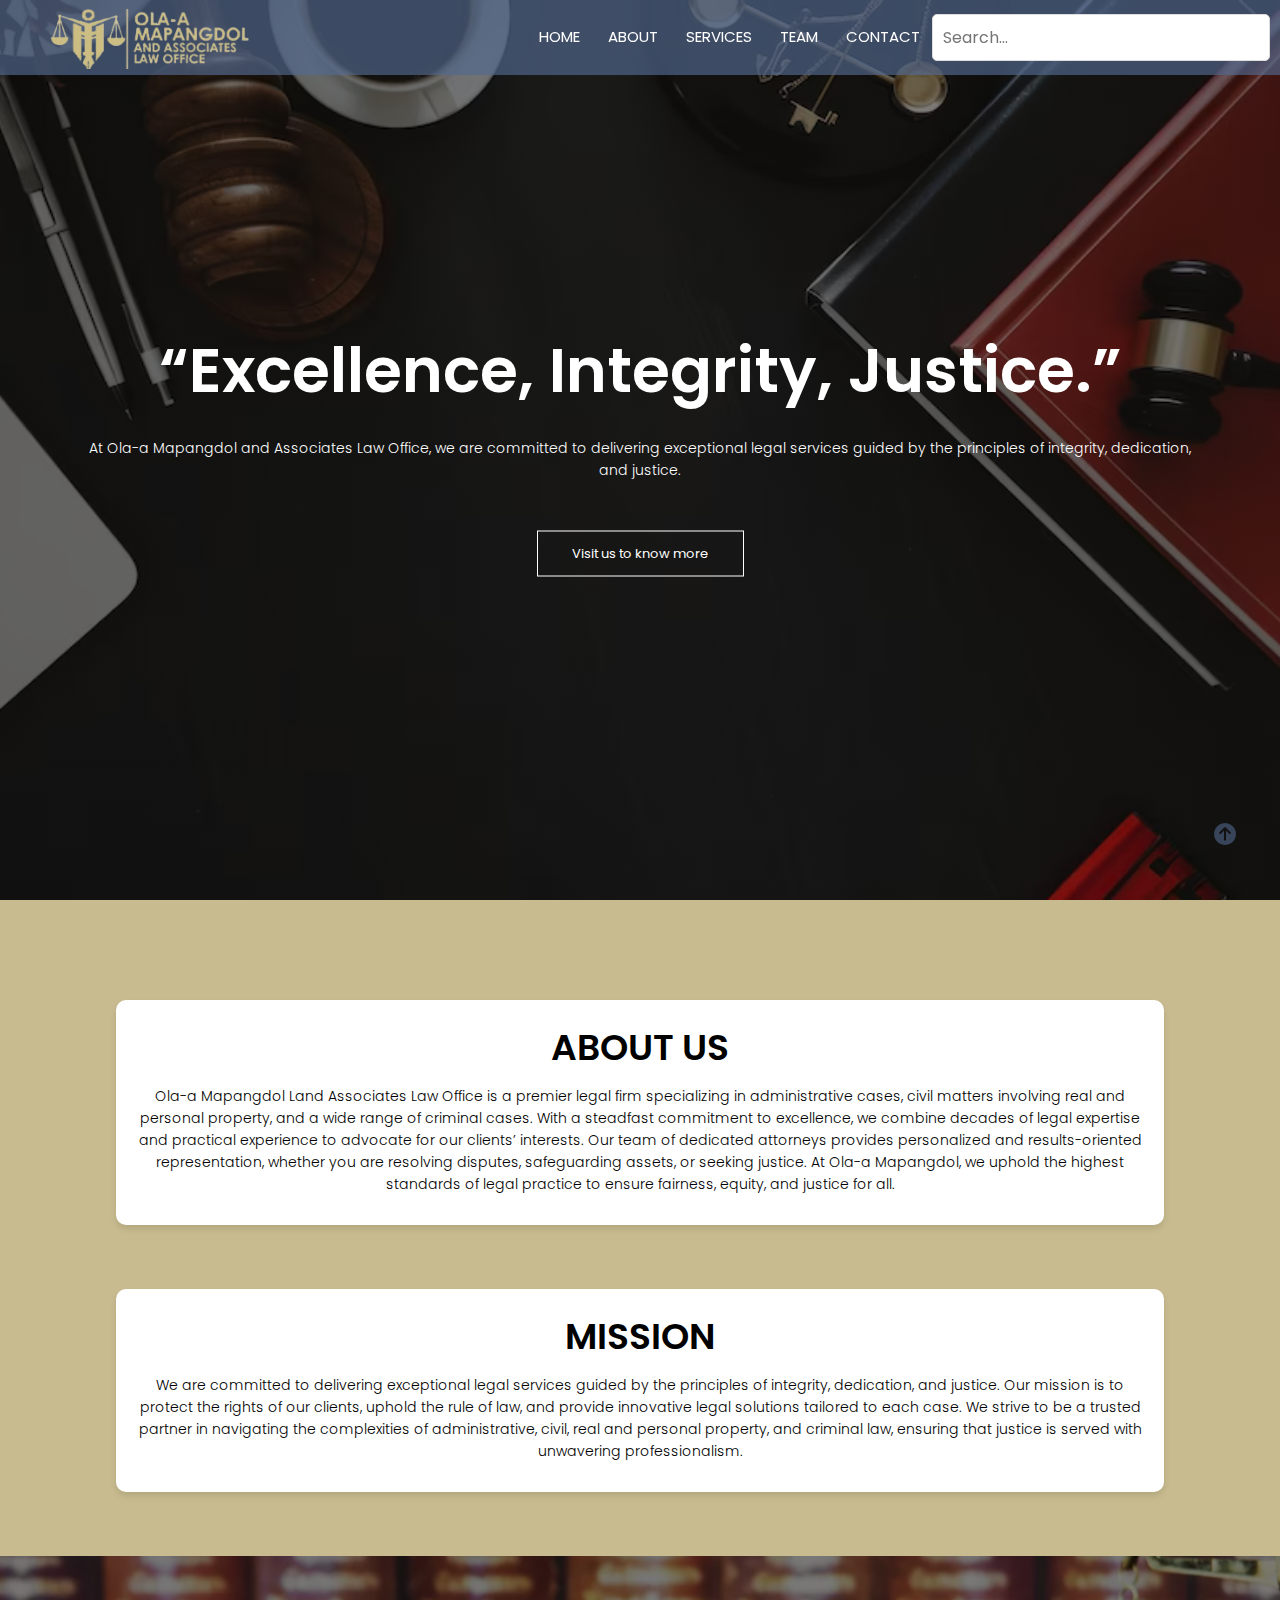
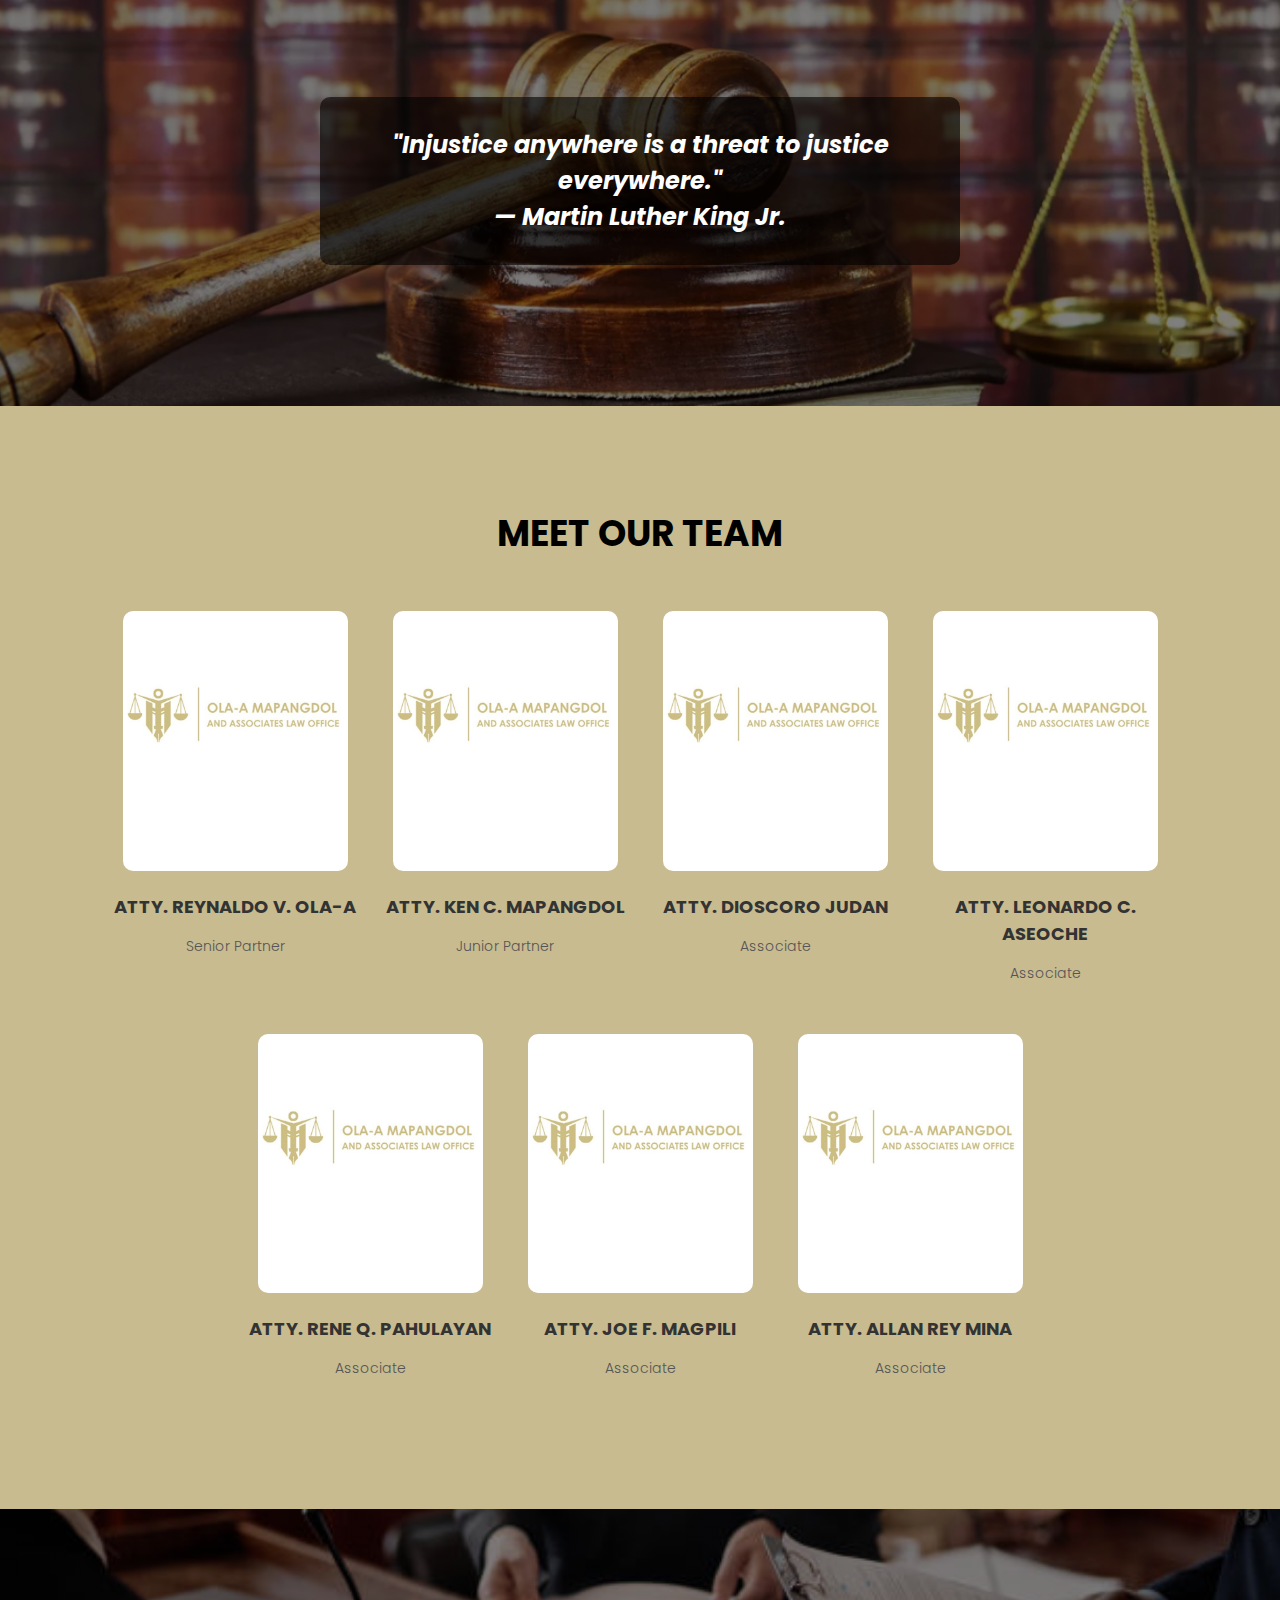
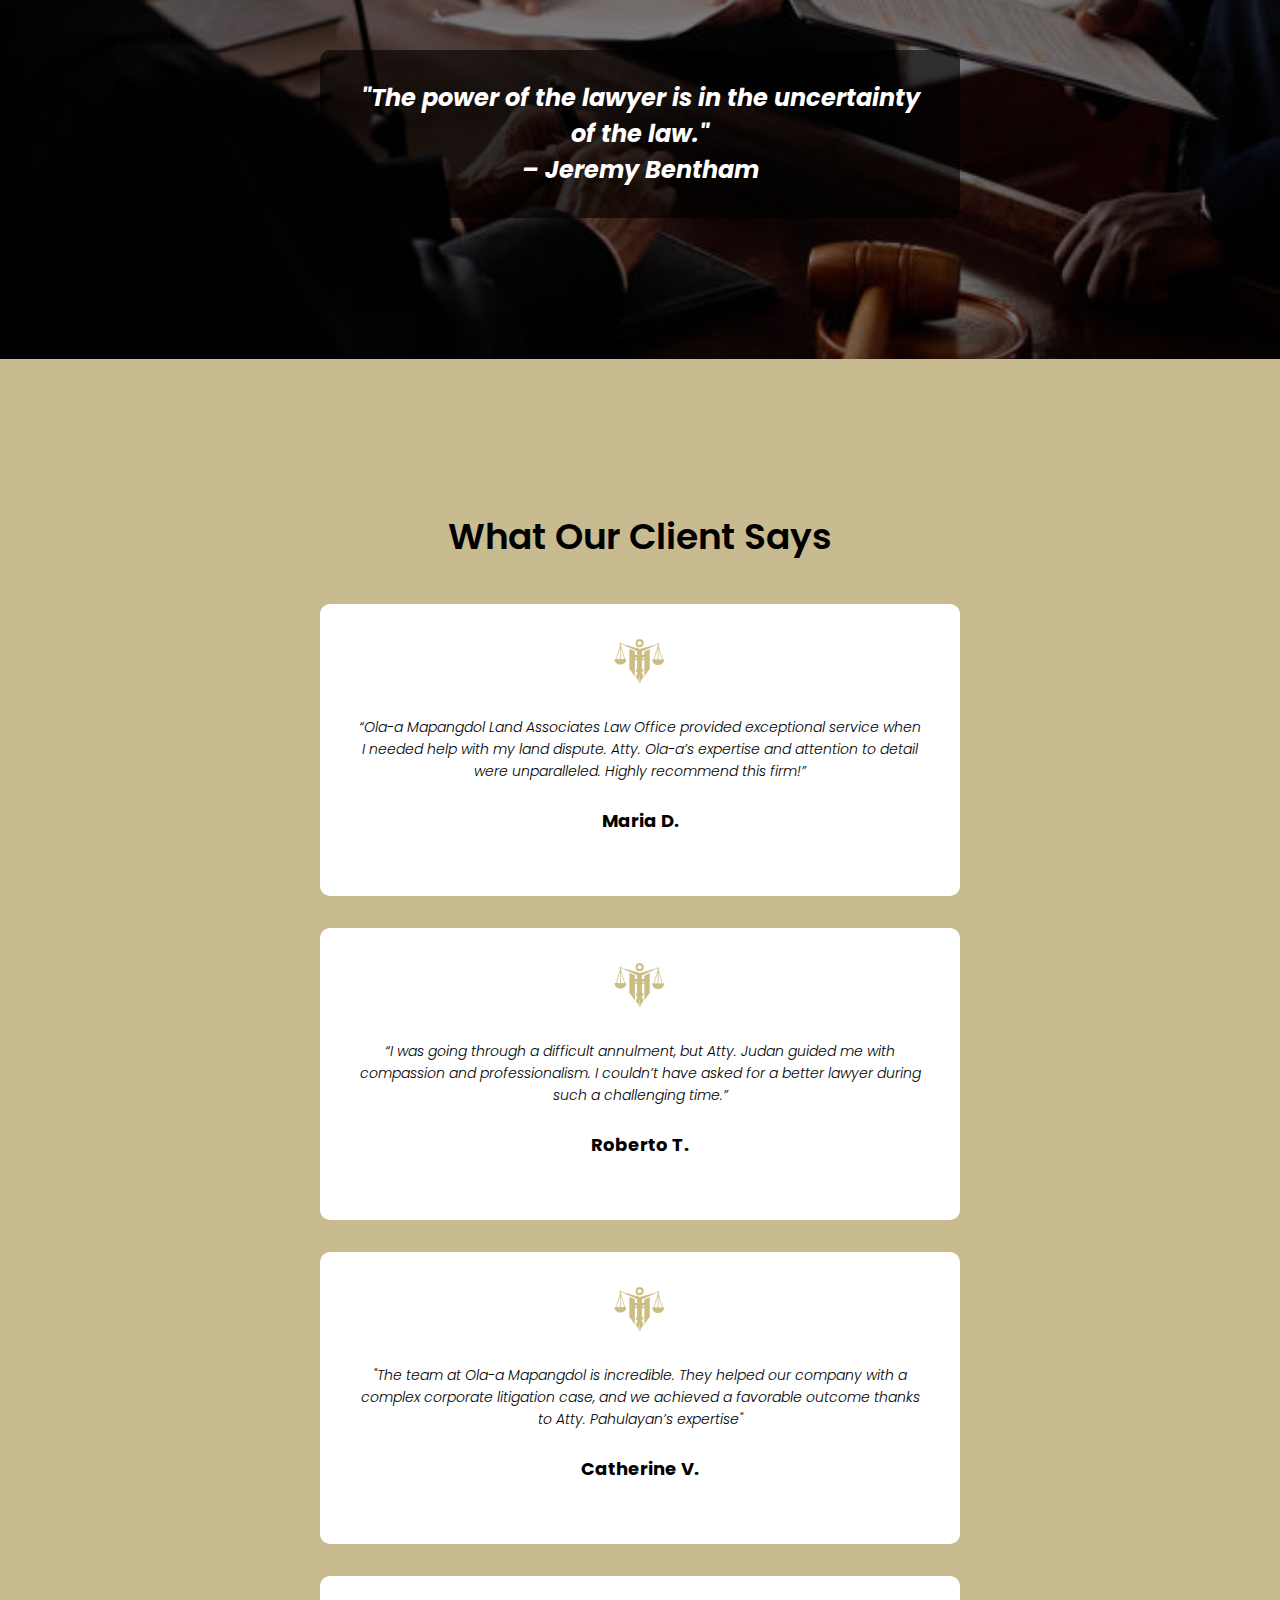
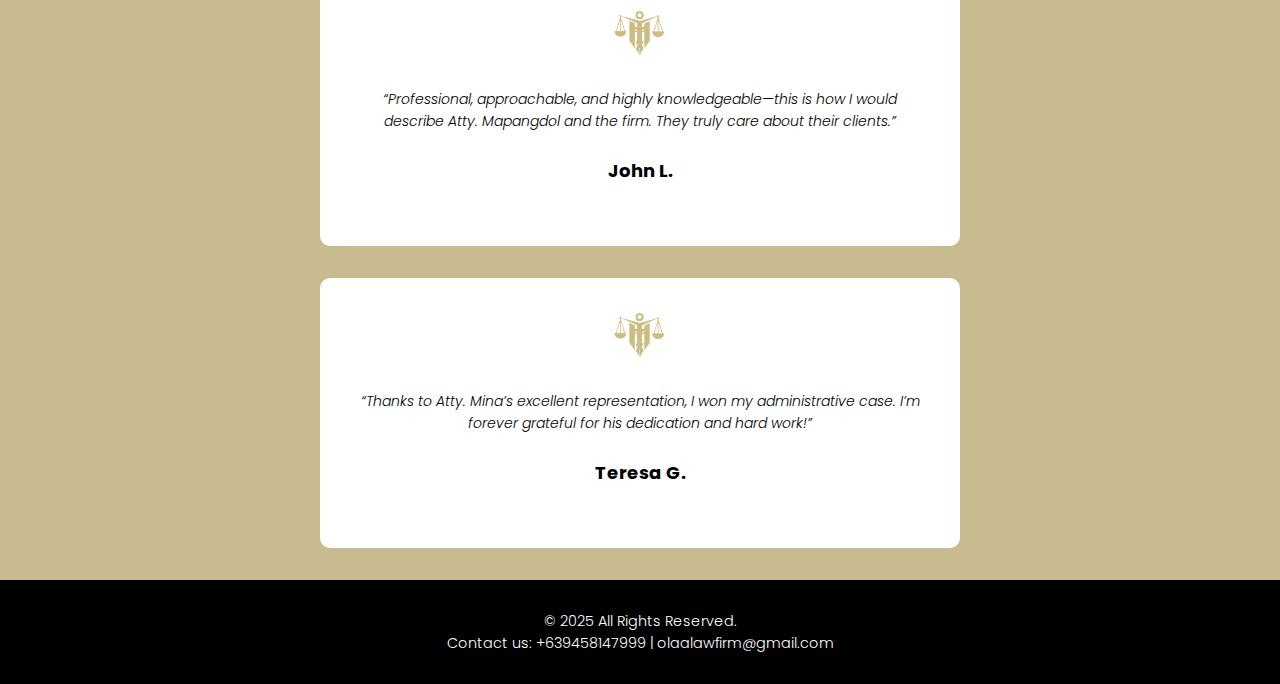
<file: index.html>
<!DOCTYPE html>
<html lang="en">
<head>
    <meta charset="UTF-8">
    <meta name="viewport" content="width=device-width, initial-scale=1.0">
    <title>Ola-a Law Office</title>
    <link rel="stylesheet" href="style.css">
    <link rel="icon" href="ola.ico" type="image/x-icon">
    <link rel="preconnect" href="https://fonts.googleapis.com">
<link rel="preconnect" href="https://fonts.gstatic.com" crossorigin>
<link href="https://fonts.googleapis.com/css2?family=Poppins:wght@200;300;400;600;700&display=swap" rel="stylesheet">
<link href="https://cdn.jsdelivr.net/npm/@fortawesome/fontawesome-free@6.6.0/css/all.min.css" rel="stylesheet">

</head>
<body>
    <section class="header" id="#">
        <img src="background-home.png" alt="Background" class="background-img">
        <nav id="navbar" class="full">
            
            <a href="index.html"><img src="ola-a_nobg.png"></a>
           <div class="nav-links" id="navLinks">
            <i class="fa fa-times" onclick="hideMenu()"></i>
            <ul>
                <li><a href="#">HOME</a></li>
                <li><a href="#about">ABOUT</a></li>
                <li><a href="services.html">SERVICES</a></li>
                <li><a href="#team">TEAM</a></li>
                <li><a href="#contact">CONTACT</a></li>
            </ul>
           </div>
           <div class="search">
            <form>
                <input type="text" placeholder="Search...">
            </form>
            </div>
           <i class="fa fa-bars" onclick="showMenu()"></i>
        </nav>
        <div class="text-box">
            <h1>“Excellence, Integrity, Justice.”</h1>
            <p>At Ola-a Mapangdol and Associates Law Office, we are committed to delivering exceptional legal services guided by the principles of integrity, dedication, and justice.</p>
            <a href="#about" class="hero-btn">Visit us to know more</a>
        </div>
    </section>

    <section class="about" id="about">
        <h1>ABOUT US</h1>
        <div class="about-col">
            <p>Ola-a Mapangdol Land Associates Law Office is a premier legal firm specializing in administrative cases, civil matters involving real and personal property, and a wide range of criminal cases. With a steadfast commitment to excellence, we combine decades of legal expertise and practical experience to advocate for our clients’ interests. Our team of dedicated attorneys provides personalized and results-oriented representation, whether you are resolving disputes, safeguarding assets, or seeking justice. At Ola-a Mapangdol, we uphold the highest standards of legal practice to ensure fairness, equity, and justice for all.</p>
        </div>
    </section>

    <section class="mission">
            <h1>MISSION</h1>
            <div class="mission-col">
                <p>We are committed to delivering exceptional legal services guided by the principles of integrity, dedication, and justice. Our mission is to protect the rights of our clients, uphold the rule of law, and provide innovative legal solutions tailored to each case. We strive to be a trusted partner in navigating the complexities of administrative, civil, real and personal property, and criminal law, ensuring that justice is served with unwavering professionalism.</p>
            </div>
        </section>

        <section class="background2">
            <img src="background2.png" alt="Background2" class="background-img2">
            <div class="quote-container">
                <p class="quote-text">"Injustice anywhere is a threat to justice everywhere." 
                    <br>— Martin Luther King Jr.
                </p>
            </div>
        </section>
        
        
        <section class="team" id="team">
            <h1>MEET OUR TEAM</h1>
            <div class="row">
                <!-- Attorney 1 -->
                <div class="team-col">
                    <div class="img-container">
                        <img src="ID.jpg" alt="Attorney 1">
                        <div class="overlay">
                            <p>With decades of legal experience, Atty. Ola-a is a distinguished expert in Land, Titles, and Deeds, Criminal Law, Civil Law, and Administrative Law. As the Senior Partner of the firm, he leads with an unwavering commitment to justice and excellence, providing clients with strategic and effective legal solutions.
                            </p>
                        </div>
                    </div>
                    <h3>ATTY. REYNALDO V. OLA-A</h3>
                    <p class="title">Senior Partner</p>
                </div>
        
                <!-- Attorney 2 -->
                <div class="team-col">
                    <div class="img-container">
                        <img src="ID.jpg" alt="Attorney 2">
                        <div class="overlay">
                            <p>Atty. Mapangdol specializes in Administrative Cases, Civil Litigation, and Criminal Law. Known for his meticulous approach and dedication, he offers clients comprehensive legal representation in resolving complex disputes and protecting their rights.
                            </p>
                        </div>
                    </div>
                    <h3>ATTY. KEN C. MAPANGDOL</h3>
                    <p class="title">Junior Partner</p>
                </div>
        
                <!-- Attorney 3 -->
                <div class="team-col">
                    <div class="img-container">
                        <img src="ID.jpg" alt="Attorney 3">
                        <div class="overlay">
                            <p>Atty. Judan is a trusted legal expert in matters involving the Family Code, particularly Annulments and Nullification of Marriage, as well as Criminal Law. His compassionate yet firm approach ensures sensitive family matters are handled with professionalism.
                            </p>
                        </div>
                    </div>
                    <h3>ATTY. DIOSCORO JUDAN</h3>
                    <p class="title">Associate</p>
                </div>
        
                <!-- Attorney 4 -->
                <div class="team-col">
                    <div class="img-container">
                        <img src="ID.jpg" alt="Attorney 4">
                        <div class="overlay">
                            <p>Specializing in Land and Property Law and Criminal Cases, Atty. Aseoche brings extensive knowledge and a results-driven mindset to cases involving real estate and criminal litigation.
                            </p>
                        </div>
                    </div>
                    <h3>ATTY. LEONARDO C. ASEOCHE</h3>
                    <p class="title">Associate</p>
                </div>
        
                <!-- Attorney 5 -->
                <div class="team-col">
                    <div class="img-container">
                        <img src="ID.jpg" alt="Attorney 5">
                        <div class="overlay">
                            <p>An authority on Land Titles and Deeds, Civil Cases, and Corporate Litigation, Atty. Pahulayan provides clients with strategic legal solutions in both individual and corporate settings.
                            </p>
                        </div>
                    </div>
                    <h3>ATTY. RENE Q. PAHULAYAN</h3>
                    <p class="title">Associate</p>
                </div>
        
                <!-- Attorney 6 -->
                <div class="team-col">
                    <div class="img-container">
                        <img src="ID.jpg" alt="Attorney 6">
                        <div class="overlay">
                            <p>Atty. Magpili is adept in Corporate Law, Criminal Cases, Civil Matters, and issues under the Family Code. His versatility and comprehensive legal insights enable him to navigate various legal landscapes effectively.
                            </p>
                        </div>
                    </div>
                    <h3>ATTY. JOE F. MAGPILI</h3>
                    <p class="title">Associate</p>
                </div>
        
                <!-- Attorney 7 -->
                <div class="team-col">
                    <div class="img-container">
                        <img src="ID.jpg" alt="Attorney 7">
                        <div class="overlay">
                            <p>A highly skilled Administrative and Civil Litigator, Atty. Mina focuses on resolving disputes with precision and dedication, ensuring his clients’ rights are upheld in every case.
                            </p>
                        </div>
                    </div>
                    <h3>ATTY. ALLAN REY MINA</h3>
                    <p class="title">Associate</p>
                </div>
            </div>
        </section>
        
        <section class="background3">
            <img src="background3.jpg" alt="Background3" class="background-img3">
            <div class="quote-container">
                <p class="quote-text">"The power of the lawyer is in the uncertainty of the law." 
                    <br>– Jeremy Bentham
                </p>
            </div>
        </section>
        
        

    <section class="testimonials">
            <h1>What Our Client Says</h1>
            <div class="testimonial-col">
                <img src="logoo.jpg">
                <p>“Ola-a Mapangdol Land Associates Law Office provided exceptional service when I needed help with my land dispute. Atty. Ola-a’s expertise and attention to detail were unparalleled. Highly recommend this firm!”</p>
                <h3 class="test">Maria D.</h3>
</p>
            </div>
            <div class="testimonial-col">
                <img src="logoo.jpg">
                <p>“I was going through a difficult annulment, but Atty. Judan guided me with compassion and professionalism. I couldn’t have asked for a better lawyer during such a challenging time.”
                </p>
                <h3 class="test">Roberto T.</h3>
</p>
            </div>
            <div class="testimonial-col">
                <img src="logoo.jpg">
                <p>"The team at Ola-a Mapangdol is incredible. They helped our company with a complex corporate litigation case, and we achieved a favorable outcome thanks to Atty. Pahulayan’s expertise"</p>
                <h3 class="test">Catherine V.</h3>
</p>
            </div>
            <div class="testimonial-col">
                <img src="logoo.jpg">
                <p>“Professional, approachable, and highly knowledgeable—this is how I would describe Atty. Mapangdol and the firm. They truly care about their clients.”</p>
                <h3 class="test">John L.</h3>
</p>
            </div>
            <div class="testimonial-col">
                <img src="logoo.jpg">
                <p>“Thanks to Atty. Mina’s excellent representation, I won my administrative case. I’m forever grateful for his dedication and hard work!”
                </p>
                <h3 class="test">Teresa G.</h3>
</p>
            </div>
    </section>

    <a class="gotopbtn" href="#"><i class="fa fa-arrow-circle-up"></i></a>

    <section class="footer" id="contact">
        <p class="pfooter">&copy; 2025 All Rights Reserved.
        <br>Contact us: +639458147999
        | olaalawfirm@gmail.com</p>
    </section>

    <script>
    // Show and hide menu functionality
    var navLinks = document.getElementById("navLinks");
    function showMenu() {
        navLinks.style.right = "0";
    }
    function hideMenu() {
        navLinks.style.right = "-200px";
    }

    // Search functionality
    document.addEventListener('DOMContentLoaded', function () {
        const searchInput = document.querySelector('.search input');

        searchInput.addEventListener('keydown', function (event) {
            if (event.key === 'Enter') {
                const searchTerm = searchInput.value.trim().toLowerCase();
                if (!searchTerm) return;

                // Clear previous highlights
                document.querySelectorAll('.highlight').forEach((element) => {
                    element.replaceWith(...element.childNodes);
                });

                // Find all text nodes in content areas
                const elements = Array.from(document.querySelectorAll('body *')).filter(
                    (element) =>
                        element.childNodes.length === 1 && 
                        element.nodeType === Node.ELEMENT_NODE &&
                        element.children.length === 0 &&
                        element.textContent.trim() !== ''
                );

                let firstMatch = null;

                elements.forEach((element) => {
                    const text = element.textContent.toLowerCase();
                    if (text.includes(searchTerm)) {
                        // Highlight matched text
                        const regex = new RegExp(`(${searchTerm})`, 'gi');
                        element.innerHTML = element.textContent.replace(regex, `<span class="highlight">$1</span>`);
                        if (!firstMatch) firstMatch = element;
                    }
                });

                // Scroll to the first match
                if (firstMatch) {
                    firstMatch.scrollIntoView({ behavior: 'smooth', block: 'center' });
                } else {
                    alert('No matches found.');
                }
            }
        });

        // Clear highlights on input change
        searchInput.addEventListener('input', function () {
            document.querySelectorAll('.highlight').forEach((element) => {
                element.replaceWith(...element.childNodes);
            });
        });
    });
  
  
</script>


</body>
</html>
</file>
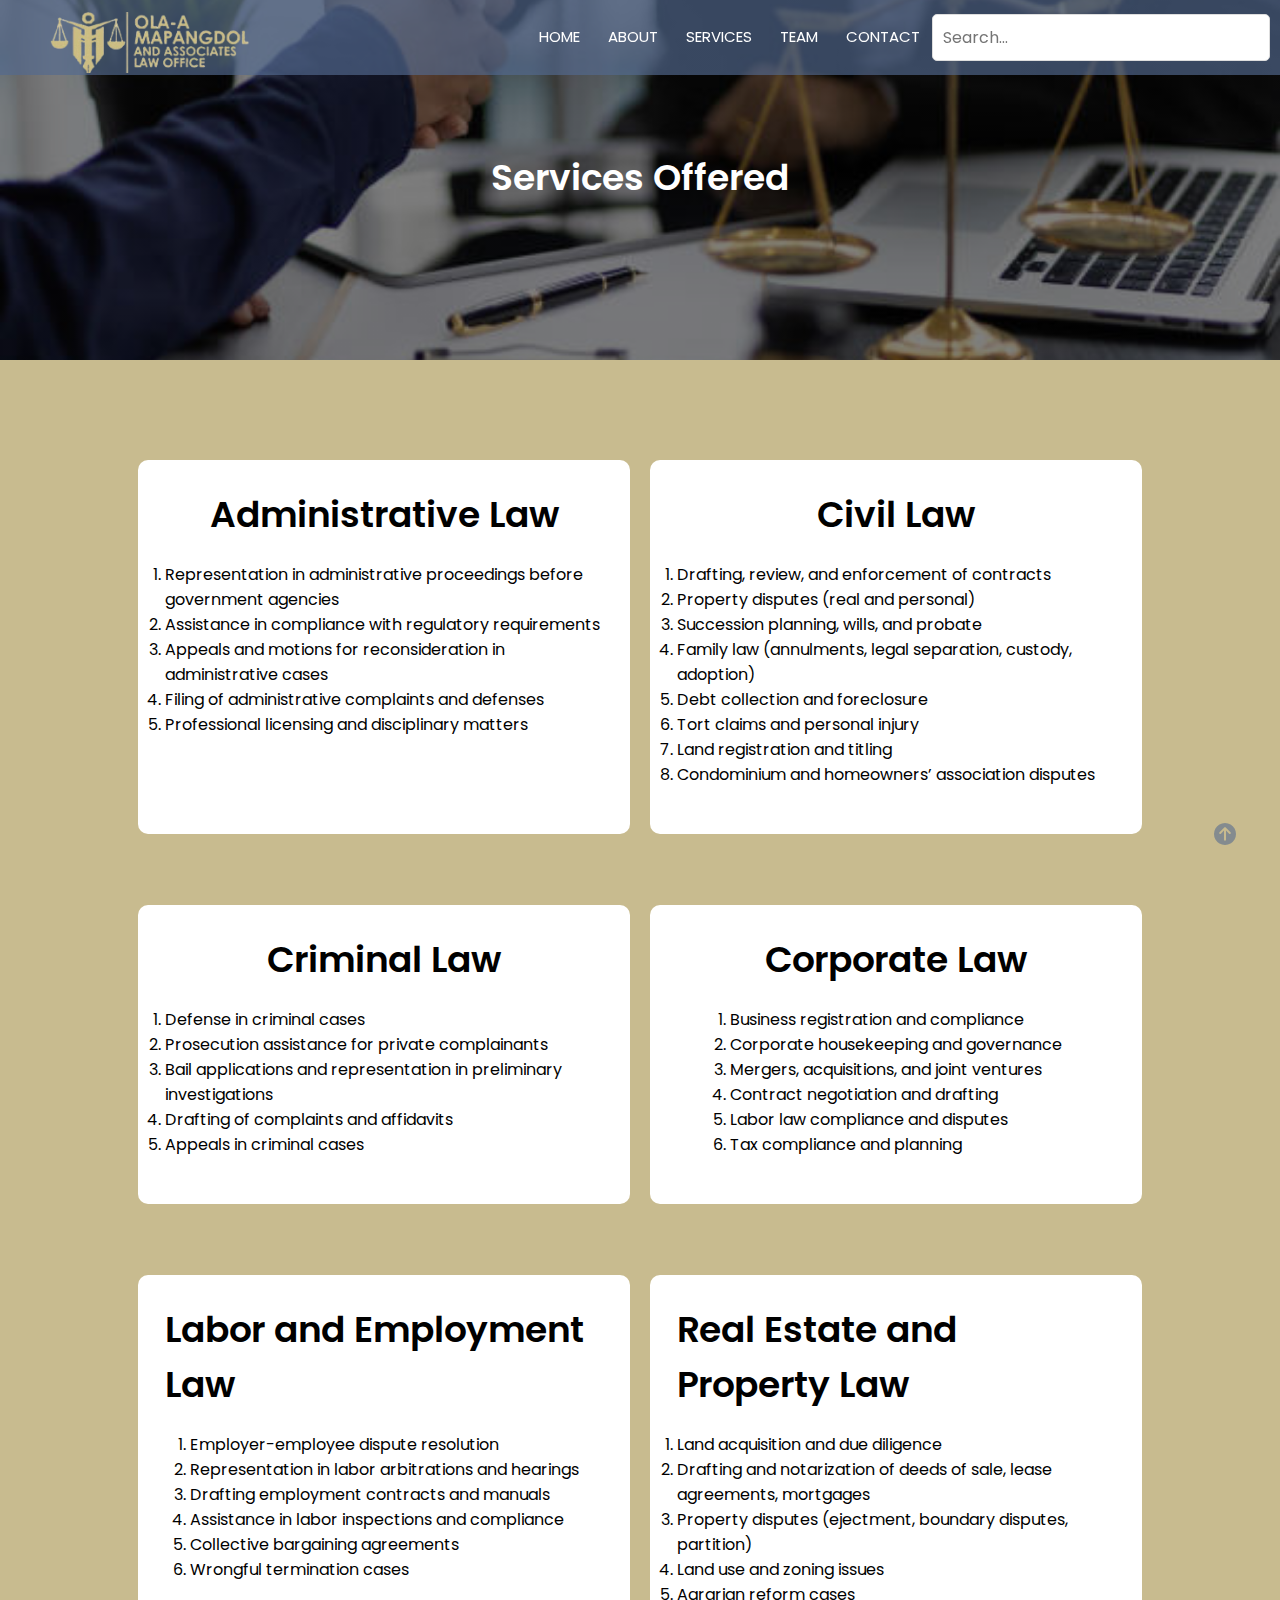
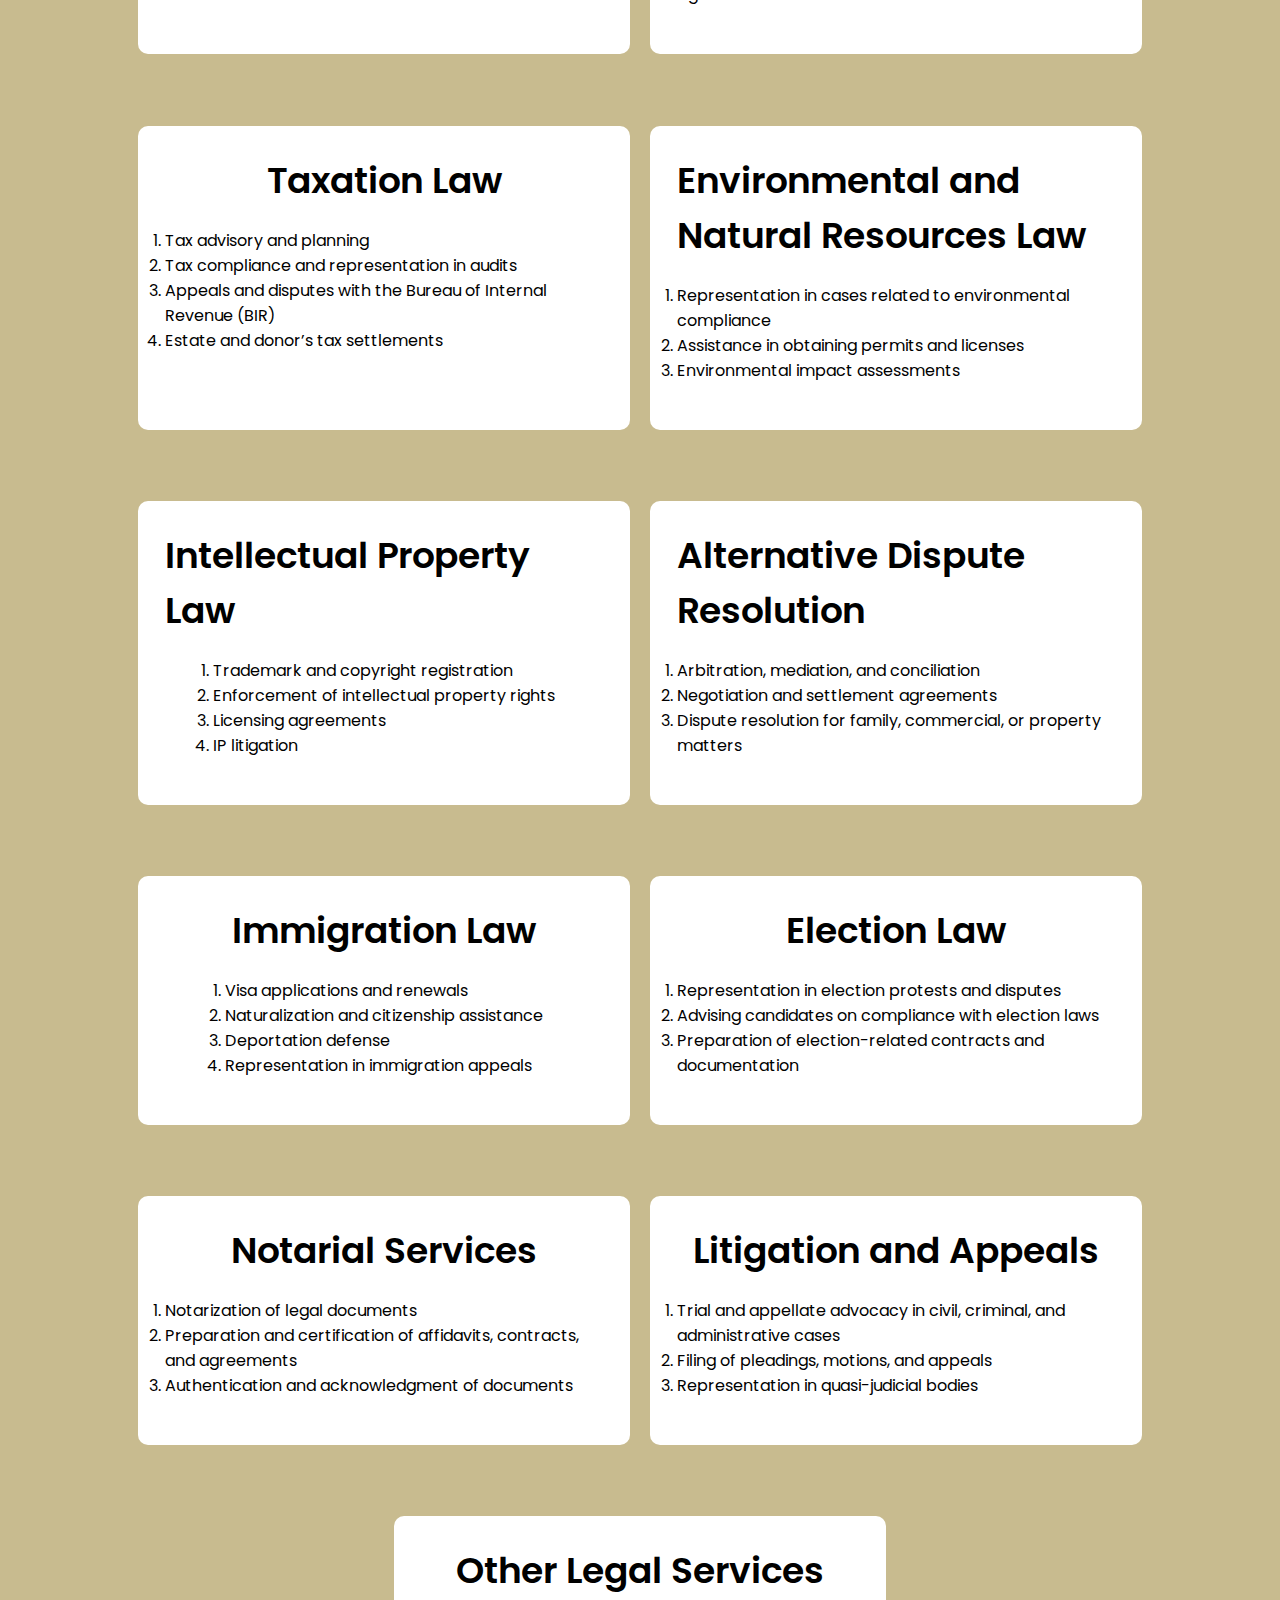
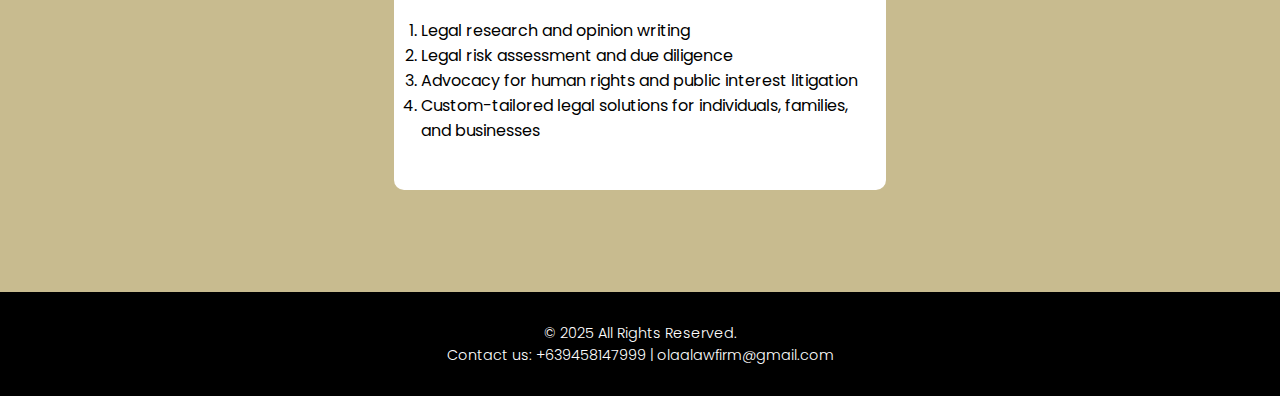
<file: services.html>
<!DOCTYPE html>
<html lang="en">
<head>
    <meta charset="UTF-8">
    <meta name="viewport" content="width=device-width, initial-scale=1.0">
    <title>Ola-a Law Firm - Services</title>
    <link rel="stylesheet" href="style.css"> 
    <link rel="icon" href="ola.ico" type="image/x-icon">
    <link rel="preconnect" href="https://fonts.googleapis.com">
<link rel="preconnect" href="https://fonts.gstatic.com" crossorigin>
<link href="https://fonts.googleapis.com/css2?family=Poppins:wght@200;300;400;600;700&display=swap" rel="stylesheet">
<link href="https://cdn.jsdelivr.net/npm/@fortawesome/fontawesome-free@6.6.0/css/all.min.css" rel="stylesheet">
</head>
<body>
    <!-- Navigation Bar -->
    <section class="sub-header" id="#">
        <img src="background4.jpg" alt="Background" class="background-img4">
        <nav id="navbar" class="full">
            <a href="index.html"></a><img src="ola-a_nobg.png"></a>
           <div class="nav-links" id="navLinks">
            <i class="fa fa-times" onclick="hideMenu()"></i>
            <ul>
                <li><a href="index.html#">HOME</a></li>
                <li><a href="index.html#about">ABOUT</a></li>
                <li><a href="services.html">SERVICES</a></li>
                <li><a href="index.html#team">TEAM</a></li>
                <li><a href="index.html#contact">CONTACT</a></li>
            </ul>
           </div>
           <div class="search">
            <form>
                <input type="text" placeholder="Search...">
            </form>
            </div>
           <i class="fa fa-bars" onclick="showMenu()"></i>
        </nav>
        <h1>Services Offered</h1>
    </section>

    <section class="services">
       <div class="row">
        <div class="services-col">
            <h1>Administrative Law</h1>
            <p>
                <ol>
                    <li>Representation in administrative proceedings before government agencies</li>
                    <li> Assistance in compliance with regulatory requirements</li>
                    <li> Appeals and motions for reconsideration in administrative cases</li>
                    <li> Filing of administrative complaints and defenses</li>
                    <li>Professional licensing and disciplinary matters</li>
                    
                </ol>
            </p>
        </div>
        <div class="services-col">
            <h1>Civil Law</h1>
            <p>
                <ol>
                    <li>Drafting, review, and enforcement of contracts</li>
                    <li>Property disputes (real and personal)</li>
                    <li>Succession planning, wills, and probate</li>
                    <li>Family law (annulments, legal separation, custody, adoption)</li>
                    <li>Debt collection and foreclosure</li>
                    <li>Tort claims and personal injury</li>
                    <li>Land registration and titling</li>
                    <li>Condominium and homeowners’ association disputes</li>
                    
                </ol>
            </p>
        </div>
        <div class="services-col">
            <h1>Criminal Law</h1>
            <p>
                <ol>
                    <li>Defense in criminal cases</li>
                    <li>Prosecution assistance for private complainants</li>
                    <li>Bail applications and representation in preliminary investigations</li>
                    <li>Drafting of complaints and affidavits</li>
                    <li>Appeals in criminal cases</li>
                </ol>
            </p>
        </div>
        <div class="services-col">
            <h1>Corporate Law</h1>
            <p>
                <ol>
                    <li>Business registration and compliance</li>
                    <li>Corporate housekeeping and governance</li>
                    <li>Mergers, acquisitions, and joint ventures</li>
                    <li>Contract negotiation and drafting</li>
                    <li>Labor law compliance and disputes</li>
                    <li>Tax compliance and planning</li>
                    
                </ol>
            </p>
        </div>
        <div class="services-col">
            <h1>Labor and Employment Law</h1>
            <p>
                <ol>
                    <li>Employer-employee dispute resolution</li>
                    <li>Representation in labor arbitrations and hearings</li>
                    <li>Drafting employment contracts and manuals</li>
                    <li>Assistance in labor inspections and compliance</li>
                    <li>Collective bargaining agreements</li>
                    <li>Wrongful termination cases</li>
                    
                </ol>
            </p>
        </div>
        <div class="services-col">
            <h1>Real Estate and Property Law</h1>
            <p>
                <ol>
                    <li>Land acquisition and due diligence</li>
                    <li>Drafting and notarization of deeds of sale, lease agreements, mortgages</li>
                    <li>Property disputes (ejectment, boundary disputes, partition)</li>
                    <li>Land use and zoning issues</li>
                 <li>Agrarian reform cases</li>
                    
                </ol>
            </p>
        </div>
        <div class="services-col">
            <h1>Taxation Law</h1>
            <p>
                <ol>
                    <li>Tax advisory and planning</li>
                    <li>Tax compliance and representation in audits</li>
                    <li>Appeals and disputes with the Bureau of Internal Revenue (BIR)</li>
                    <li>Estate and donor’s tax settlements</li>
                    
                </ol>
            </p>
        </div>
        <div class="services-col">
            <h1>Environmental and Natural Resources Law</h1>
            <p>
                <ol>
                    <li>Representation in cases related to environmental compliance</li>
                    <li>Assistance in obtaining permits and licenses</li>
                    <li>Environmental impact assessments</li>
                    
                </ol>
            </p>
        </div>
        <div class="services-col">
            <h1>Intellectual Property Law</h1>
            <p>
                <ol>
                    <li>Trademark and copyright registration</li>
                    <li>Enforcement of intellectual property rights</li>
                    <li>Licensing agreements</li>
                    <li>IP litigation</li>
                    
                </ol>
            </p>
        </div>
        <div class="services-col">
            <h1>Alternative Dispute Resolution</h1>
            <p>
                <ol>
                    <li>Arbitration, mediation, and conciliation</li>
                    <li>Negotiation and settlement agreements</li>
                  <li>Dispute resolution for family, commercial, or property matters</li>
                    
                </ol>
            </p>
        </div>
        <div class="services-col">
            <h1>Immigration Law</h1>
            <p>
                <ol>
                    <li>Visa applications and renewals</li>
                    <li>Naturalization and citizenship assistance</li>
                    <li>Deportation defense</li>
                    <li>Representation in immigration appeals</li>
                </ol>
            </p>
        </div>
        <div class="services-col">
            <h1>Election Law</h1>
            <p>
                <ol>
                    <li>Representation in election protests and disputes</li>
                    <li>Advising candidates on compliance with election laws</li>
                 <li>Preparation of election-related contracts and documentation</li>

                </ol>
            </p>
        </div>
        <div class="services-col">
            <h1>Notarial Services</h1>
            <p>
                <ol>
                    <li>Notarization of legal documents</li>
                    <li>Preparation and certification of affidavits, contracts, and agreements</li>
                    <li>Authentication and acknowledgment of documents</li>
                </ol>
            </p>
        </div>
        <div class="services-col">
            <h1>Litigation and Appeals</h1>
            <p>
                <ol>
                    <li>Trial and appellate advocacy in civil, criminal, and administrative cases</li>
                    <li>Filing of pleadings, motions, and appeals</li>
                    <li>Representation in quasi-judicial bodies</li>
                </ol>
            </p>
        </div>
        <div class="services-col">
            <h1>Other Legal Services</h1>
            <p>
                <ol>
                    <li>Legal research and opinion writing</li>
                    <li>Legal risk assessment and due diligence</li>
                    <li>Advocacy for human rights and public interest litigation</li>
                    <li>Custom-tailored legal solutions for individuals, families, and businesses</li>
                </ol>
            </p>
        </div>
       </div>
        
    </section>

    <!-- Footer -->
    <section class="footer" id="contact">
        <p class="pfooter">&copy; 2025 All Rights Reserved.
        <br>Contact us: +639458147999
        | olaalawfirm@gmail.com</p>
    </section>

    <a class="gotopbtn" href="#"><i class="fa fa-arrow-circle-up"></i></a>

    <script>
        // Show and hide menu functionality
        var navLinks = document.getElementById("navLinks");
        function showMenu() {
            navLinks.style.right = "0";
        }
        function hideMenu() {
            navLinks.style.right = "-200px";
        }
    
        // Search functionality
        document.addEventListener('DOMContentLoaded', function () {
            const searchInput = document.querySelector('.search input');
    
            searchInput.addEventListener('keydown', function (event) {
                if (event.key === 'Enter') {
                    const searchTerm = searchInput.value.trim().toLowerCase();
                    if (!searchTerm) return;
    
                    // Clear previous highlights
                    document.querySelectorAll('.highlight').forEach((element) => {
                        element.replaceWith(...element.childNodes);
                    });
    
                    // Find all text nodes in content areas
                    const elements = Array.from(document.querySelectorAll('body *')).filter(
                        (element) =>
                            element.childNodes.length === 1 && 
                            element.nodeType === Node.ELEMENT_NODE &&
                            element.children.length === 0 &&
                            element.textContent.trim() !== ''
                    );
    
                    let firstMatch = null;
    
                    elements.forEach((element) => {
                        const text = element.textContent.toLowerCase();
                        if (text.includes(searchTerm)) {
                            // Highlight matched text
                            const regex = new RegExp(`(${searchTerm})`, 'gi');
                            element.innerHTML = element.textContent.replace(regex, `<span class="highlight">$1</span>`);
                            if (!firstMatch) firstMatch = element;
                        }
                    });
    
                    // Scroll to the first match
                    if (firstMatch) {
                        firstMatch.scrollIntoView({ behavior: 'smooth', block: 'center' });
                    } else {
                        alert('No matches found.');
                    }
                }
            });
    
            // Clear highlights on input change
            searchInput.addEventListener('input', function () {
                document.querySelectorAll('.highlight').forEach((element) => {
                    element.replaceWith(...element.childNodes);
                });
            });
        });

        //SCROLL UP BUTTON
  
  const toTop = document.querySelector(".to-top");
  
  window.addEventListener("scroll", () => {
    if (window.pageYOffset > 100) {
      toTop.classList.add("active");
    }
    else {
      toTop.classList.remove("active");
    }
  })
  
  // Function to scroll to the top of the specified pop-up
  function scrollToTop(popupId) {
      const animalPopup = document.getElementById(popupId);
    
      // Scroll to the top of the pop-up smoothly
      animalPopup.scrollTo({
        top: 0,
        behavior: "smooth"
      });
    }
    </script>
    
</body>
</html>
</file>
<file: style.css>
*{
    margin: 0;
    padding: 0;
    font-family: 'Poppins', sans-serif;
}

html {
    scroll-behavior: smooth;
}

body {
    background-color: #C8BB8F;
}

/*----header----*/

.header {
    min-height: 100vh;
    width: 100%;
    background-image: linear-gradient(rgba(0, 0, 0, 0.5), rgba(0, 0, 0, 0.5)), url('background-home.png');
    background-position: center;
    background-size: cover;
    position: relative;
    overflow: hidden;
    margin-bottom: 100px;
}

.background-img {
    position: absolute;
    top: 0;
    left: 0;
    width: 100%;
    height: 100%;
    object-fit: cover;
    z-index: -1;
}

/*--Navigation bar--*/

nav{ 
width: 100%;
height: 75px;
background-color: #53698fa9;
color: #fff;
display: flex;
justify-content: space-betweeen;
align-items: center;
padding: 0px 50px;
position: fixed;
top: 0;
z-index: 1;
text-align: right;
}

nav img{
    width: 200px;
    margin-top: 10px;

}

.nav-links{
    flex: 1;
    text-align: center -20px;
}

.nav-links ul li{
    list-style: none;
    display: inline-block;
    padding: 8px 12px;
    position: relative;
}

.nav-links ul li a{
    color: #fff;
    text-decoration: none;
    font-size: 15px;
    
}

.nav-links ul li::after{
    content: '';
    width: 0%;
    height: 2px;
    background: #C8BB8F;
    display: block;
    margin: auto;
    transition: 0.5s;
}

.nav-links ul li:hover::after{
    width: 100%;
}
.search{
    display: flex;
    align-items: center;
    margin-right: 50px;
}

.search form{
    display: flex;
    margin:0;
}

.search input{
    padding: 10px;
    border: 1px solid #ddd;
    outline: none;
    border-radius: 5px;
    margin-right: 10px;
    font-size: 16px;
}

.search input:hover{
    border: 1px solid #72a0d4;
}

.highlight {
    background-color: yellow;
    color: black;
    font-weight: bold;
}

.text-box{
    width: 90%;
    color: #fff;
    position: absolute;
    top: 50%;
    left: 50%;
    transform: translate(-50%,-50%);
    text-align: center;
}

.text-box h1{
    font-size: 62px;
}

.text-box p{
    margin: 10px 0 40px;
    font-size: 14px;
    color: #fff;
}

.hero-btn{
    display: inline-block;
    text-decoration: none;
    color: #fff;
    border: 1px solid #fff;
    padding: 12px 34px;
    font-size: 13px;
    background: transparent;
    position: relative;
    cursor: pointer;
}

.hero-btn:hover{
    border: 1px solid #C8BB8F;
    background: #C8BB8F;
    transition: 1s;
}

nav .fa{
    display: none;
}


@media(max-width: 700px){
    .text-box h1{
        font-size: 20px;
}
.search{
    display: none;
}

.nav-links ul li{
    display: block;
}
.nav-links{
    position: absolute;
    background: #72a0d465;
    height: 100vh;
    width: 200px;
    top: 0;
    right: -200px;
    text-align: left;
    z-index: 2;
    transition: 1s;
}
    nav .fa-bars{
        display: block;
        color: #fff;
        margin: 130px;
        font-size: 30px;
        cursor: pointer;
        position: absolute;
        right: 20px; 
    }
    nav .fa-times{
        display: block;
        color: #fff;
        margin: 10px;
        font-size: 30px;
        cursor: pointer;
    }
    .nav-links ul{
        padding: 0px;
    }
}

/*----about----*/


.about{
    width: 80%;
    margin: auto;
    text-align: center;
    padding-top: 200px;
}

.about{
    flex-basis: 31%;
    background: #fff;
    border-radius: 10px;
    margin-bottom: 5%;
    padding: 20px 12px;
    box-shadow: 0 4px 6px rgba(0, 0, 0, 0.1);
    scroll-margin-top: 150px;
    
}

h1{
    font-size: 36px;
    font-weight: 600;
}

p{
    color: #000000;
    font-size: 14px;
    font-weight: 300;
    line-height: 22px;
    padding: 10px;
}

/*----mission----*/


.mission{
    width: 80%;
    margin: auto;
    text-align: center;
    padding-top: 50px;
    
}

.mission{
    flex-basis: 31%;
    background: #fff;
    border-radius: 10px;
    margin-bottom: 5%;
    padding: 20px 12px;
    box-shadow: 0 4px 6px rgba(0, 0, 0, 0.1);
    
}

h1{
    font-size: 36px;
    font-weight: 600;
}

p{
    color: #000000;
    font-size: 14px;
    font-weight: 300;
    line-height: 22px;
    padding: 10px;
}
/*---QUOTE---*/

.background2 {
    min-height: 50vh;
    width: 100%;
    background-image: linear-gradient(rgba(0, 0, 0, 0.5), rgba(0, 0, 0, 0.5)), url('background2.png');
    background-position: center;
    background-size: cover;
    position: relative;
    overflow: hidden;
    margin-bottom: 100px;
}


.background-img2 {
    position: absolute;
    top: 0;
    left: 0;
    width: 100%;
    height: 100%;
    object-fit: cover;
    z-index: -1;
}


.quote-container {
    position: absolute;
    top: 50%;
    left: 50%;
    transform: translate(-50%, -50%);
    text-align: center;
    color: white;
    padding: 20px;
    max-width: 80%;
    background: rgba(0, 0, 0, 0.6); 
    border-radius: 10px;
}


.quote-text {
    font-size: 24px;
    font-style: italic;
    font-weight: bold;
    line-height: 1.5;
    margin: 0;
    color: white;
}

/*----TEAM----*/

.team{
    scroll-margin-top: 100px;
}

.team h1 {
    text-align: center;
    font-size: 36px;
    font-weight: bold;
    margin-bottom: 50px;
}


.row {
    display: flex;
    justify-content: center;
    gap: 20px; 
    flex-wrap: wrap; 
}


.team-col {
    text-align: center; 
    position: relative;
    width: 250px; 
    margin-bottom: 20px; 
}


.img-container {
    position: relative;
    overflow: hidden;
    border-radius: 10px; 
}


.team-col img {
    width: 90%;
    height: auto;
    transition: transform 0.5s ease, opacity 0.5s ease; 
    border-radius: 10px; 
}


.team-col:hover img {
    opacity: 0.6; 
    transform: scale(1.05); 
}


.overlay {
    position: absolute;
    top: 0;
    left: 0;
    width: 100%;
    height: 100%;
    background-color: rgba(0, 0, 0, 0.5); 
    color: white;
    display: flex;
    justify-content: center;
    align-items: center;
    opacity: 0; 
    padding: 10px; 
    box-sizing: border-box;
    text-align: center;
    transition: opacity 0.5s ease; 
}


.team-col:hover .overlay {
    opacity: 1; 
}

.overlay p {
    font-size: 14px;
    font-weight: normal;
    text-transform: none;
    color: white;
}


.team-col h3 {
    margin-top: 15px;
    font-size: 18px;
    color: #333;
    font-weight: bold;
    text-transform: uppercase;
}

.team-col .title {
    font-size: 14px;
    color: #555; 
    margin-top: 5px; 
    text-transform: capitalize; 
}

/* Responsive Design */
@media (max-width: 768px) {
    .team-col {
        width: 45%; 
    }

    .team-col img {
        max-width: 100%;
        height: auto; 
    }
}

@media (max-width: 500px) {
    .team-col {
        width: 100%; 
    }
}

/*---QUOTE---*/

.background3 {
    min-height: 50vh;
    width: 100%;
    background-image: linear-gradient(rgba(0, 0, 0, 0.5), rgba(0, 0, 0, 0.5)), url('background3.jpg');
    background-position: center;
    background-size: cover;
    position: relative;
    overflow: hidden;
    margin-bottom: 50px;
    margin-top: 100px;
}

/* Background Image */
.background-img3 {
    position: absolute;
    top: 0;
    left: 0;
    width: 100%;
    height: 100%;
    object-fit: cover;
    z-index: -1;
}

/* Quote Container */
.quote-container {
    position: absolute;
    top: 50%;
    left: 50%;
    transform: translate(-50%, -50%);
    text-align: center;
    color: white;
    padding: 20px;
    max-width: 80%;
    background: rgba(0, 0, 0, 0.6); 
    border-radius: 10px;
}

/* Quote Text */
.quote-text {
    font-size: 24px;
    font-style: italic;
    font-weight: bold;
    line-height: 1.5;
    margin: 0;
    color: white;
}

/*--testimonials--*/

.testimonials {
    width: 50%;
    margin: auto;
    padding-top: 100px;
    text-align: center;

}

.testimonials h1{
    margin-bottom: 40px;
}


.testimonial-col {
    flex-basis: 44%; 
    border-radius: 10px;
    margin-bottom: 5%;
    background: white;
    padding: 25px;
    cursor: pointer;
    display: flex;
    flex-direction: column; 
    align-items: center; 
    box-sizing: border-box;
    transition: all 0.3s ease-in-out; 
    border: 2px solid transparent; 
}


.testimonial-col:hover {
    border: 2px solid #000000; 
    box-shadow: 0px 4px 15px rgba(0, 0, 0, 0.2); 
    transform: scale(1.05); 
}


.testimonial-col img {
    height: 60px; 
    margin-left: 30px;
    margin-right: 30px;
    border-radius: 50%; 
    object-fit: cover;
    display: block;
}


.testimonial-col p {
    margin-top: 15px;
    text-align: center; 
    font-style: italic;
}


.testimonial-col h3.test {
    margin-top: 15px;
    text-align: center; 
    font-weight: bold;
    font-size: 18px;
}


.testimonials > .row {
    display: flex;
    flex-wrap: wrap; 
    justify-content: space-between; 
    gap: 20px; 
}


@media (max-width: 768px) {
    .testimonial-col {
        flex-basis: 100%; 
        max-width: 100%;
    }
    
     .testimonials {
            width: 80%; 
            padding-top: 50px; 
        }
    
    }

/*--Services-page--*/


.sub-header{
    height:40vh;
    width: 100%;
    background-image: linear-gradient(rgba(0, 0, 0, 0.5), rgba(0, 0, 0, 0.5)), url('background4.jpg');
    background-position: center;
    background-size: cover;
    position: relative;
    overflow: hidden;
    margin-bottom: 50px;
}

.background-img4 {
    position: absolute;
    top: 0;
    left: 0;
    width: 100%;
    height: 100%;
    object-fit: cover;
    z-index: -1;
}

.sub-header h1{
    color: #fff;
    text-align: center;
    margin-top: 150px;
}

.services {
    width: 80%;
    margin: auto;
    padding-top: 50px;
    padding-bottom: 50px;
    margin-top: 100;
}

.services-col {
    flex-basis: 48%;
    padding: 30px 2px;
    margin-bottom: 5%;
    background: white;
    padding: 25px;
    cursor: pointer;
    display: flex;
    flex-direction: column;
    align-items: center;
    box-sizing: border-box;
    transition: all 0.3s ease-in-out;
    border: 2px solid transparent;
    border-radius: 10px;
}

.services-col:hover {
    border: 2px solid #000000;
    box-shadow: 0px 4px 15px rgba(0, 0, 0, 0.2);
    transform: scale(1.05);
}

/* Media Query for Mobile Devices */
@media (max-width: 768px) {
    
    .services {
        width: 90%;
        padding-top: 10px; /* Adjust the padding for better spacing */
        padding-bottom: 30px;
    }

    .services-col {
        flex-basis: 100%; /* Full width on smaller screens */
        padding: 20px; /* Reduce padding for a more compact design */
        margin-bottom: 15px; /* Add more spacing between items */
    }
}

@media (min-width: 769px) and (max-width: 1024px) {
.sub-header{ 
    height: 30vh;
}
}

.gotopbtn{
    position: fixed;
    width: 50px;
    height: 50px;
    
    bottom: 40px;
    right: 30px;

    text-align: center;
    line-height: 50px;
    color: #53698f94;
    font-size: 22px;

}

/* Footer */
.footer {
    text-align: center;
    padding: 20px;
    background-color: #000000;
}

.pfooter {
    color: #fff;
    font-size: 0.9rem;
}
</file>
